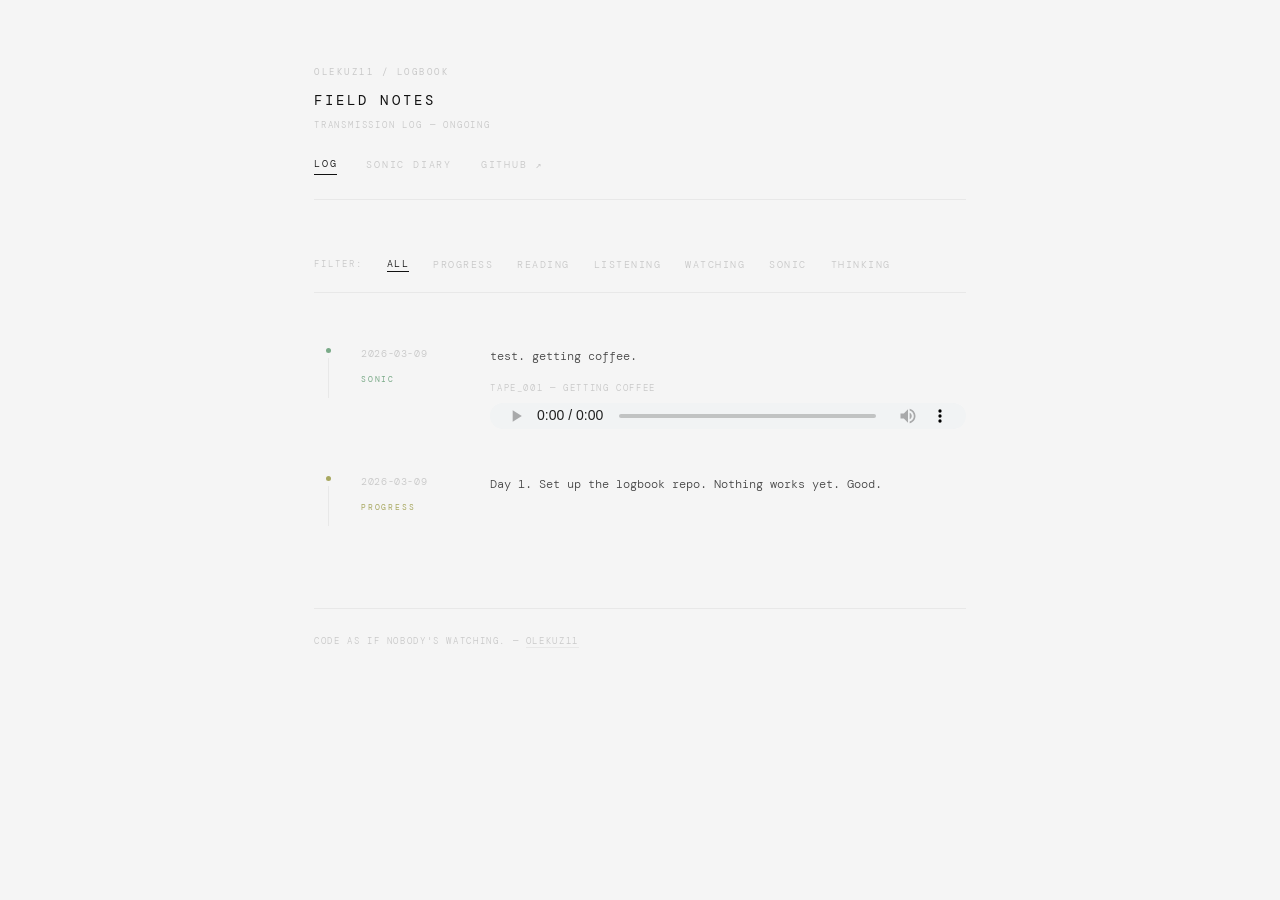
<file: index.html>
<!DOCTYPE html>
<html lang="en">
<head>
  <meta charset="UTF-8">
  <meta name="viewport" content="width=device-width, initial-scale=1.0">
  <title>logbook — olekuz11</title>
  <link rel="stylesheet" href="style.css">
</head>
<body>

  <header>
    <h1>olekuz11 / logbook</h1>
    <div class="site-title">field notes</div>
    <div class="site-sub">transmission log — ongoing</div>
    <nav>
      <a href="index.html" class="active">log</a>
      <a href="sound.html">sonic diary</a>
      <a href="https://github.com/olekuz11" target="_blank">github ↗</a>
      <span class="nav-sep"></span>
    </nav>
  </header>

  <div class="filter-bar">
    <span>filter:</span>
    <button class="filter-btn active" data-filter="all">all</button>
    <button class="filter-btn" data-filter="progress">progress</button>
    <button class="filter-btn" data-filter="reading">reading</button>
    <button class="filter-btn" data-filter="listening">listening</button>
    <button class="filter-btn" data-filter="watching">watching</button>
    <button class="filter-btn" data-filter="sonic">sonic</button>
    <button class="filter-btn" data-filter="thinking">thinking</button>
  </div>

  <main id="log">

    <!-- ═══════════════════════════════════════════════
         HOW TO ADD AN ENTRY:

         Copy one block below, paste at the TOP of
         <main> (newest first). Change data-tag,
         date, text. For sonic: update audio src.

         Tags: progress / reading / listening /
               watching / sonic / thinking
    ════════════════════════════════════════════════ -->

    <article class="entry" data-tag="sonic">
      <div class="entry-signal">
        <div class="entry-dot"></div>
        <div class="entry-vline"></div>
      </div>
      <div class="entry-meta">
        <time class="entry-date">2026-03-09</time>
        <span class="entry-tag sonic">sonic</span>
      </div>
      <div class="entry-body">
        <p>test. getting coffee.</p>
        <div class="audio-wrap">
          <span class="audio-label">tape_001 — getting coffee</span>
          <audio controls>
            <source src="https://archive.org/download/tape-001-test-getting-coffee/tape_001_test_getting%20coffee.m4a" type="audio/mp4">
          </audio>
        </div>
      </div>
    </article>

    <article class="entry" data-tag="progress">
      <div class="entry-signal">
        <div class="entry-dot"></div>
        <div class="entry-vline"></div>
      </div>
      <div class="entry-meta">
        <time class="entry-date">2026-03-09</time>
        <span class="entry-tag progress">progress</span>
      </div>
      <div class="entry-body">
        <p>Day 1. Set up the logbook repo. Nothing works yet. Good.</p>
      </div>
    </article>

  </main>

  <div class="empty-state" id="empty">
    — no entries with this tag yet —
  </div>

  <footer>
    code as if nobody's watching. — <a href="https://github.com/olekuz11" target="_blank">olekuz11</a>
  </footer>

  <script>
    const buttons = document.querySelectorAll('.filter-btn');
    const entries = document.querySelectorAll('.entry');
    const empty   = document.getElementById('empty');

    function applyFilter(filter) {
      let visible = 0;

      entries.forEach(entry => {
        const match = filter === 'all' || entry.dataset.tag === filter;
        entry.classList.toggle('hidden', !match);
        if (match) visible++;
      });

      empty.style.display = visible === 0 ? 'block' : 'none';

      buttons.forEach(btn => {
        btn.classList.toggle('active', btn.dataset.filter === filter);
      });

      if (filter !== 'all') {
        history.replaceState(null, '', '?filter=' + filter);
      } else {
        history.replaceState(null, '', window.location.pathname);
      }
    }

    const params = new URLSearchParams(window.location.search);
    const initial = params.get('filter') || 'all';
    applyFilter(initial);

    buttons.forEach(btn => {
      btn.addEventListener('click', () => applyFilter(btn.dataset.filter));
    });
  </script>

</body>
</html>
</file>
<file: style.css>
/* olekuz11 — logbook */

@import url('https://fonts.googleapis.com/css2?family=DM+Mono:ital,wght@0,300;0,400;0,500;1,300&display=swap');

:root {
  --bg: #f5f5f5;
  --ink: #111111;
  --dim: #999;
  --faint: #c8c8c8;
  --line: #e8e8e8;
  --tag-active: #111;
  --tag-active-text: #f5f5f5;

  --dot-sonic:    #7aaa88;
  --dot-progress: #a8a860;
  --dot-reading:  #8888bb;
  --dot-listening:#bb8866;
  --dot-watching: #6699aa;
  --dot-thinking: #aa7777;
}

* { box-sizing: border-box; margin: 0; padding: 0; }

body {
  background: var(--bg);
  color: var(--ink);
  font-family: 'DM Mono', 'Courier New', monospace;
  font-size: 12px;
  font-weight: 300;
  line-height: 1.8;
  max-width: 700px;
  margin: 0 auto;
  padding: 4rem 1.5rem 8rem;
}

/* ── HEADER ── */
header {
  margin-bottom: 3.5rem;
  padding-bottom: 1.5rem;
  border-bottom: 1px solid var(--line);
}

header h1 {
  font-size: 9px;
  font-weight: 400;
  letter-spacing: 0.28em;
  text-transform: uppercase;
  color: var(--faint);
  margin-bottom: 0.5rem;
}

header .site-title {
  font-size: 14px;
  font-weight: 400;
  letter-spacing: 0.22em;
  text-transform: uppercase;
  color: var(--ink);
  margin-bottom: 0.2rem;
}

header .site-sub {
  font-size: 9px;
  letter-spacing: 0.2em;
  text-transform: uppercase;
  color: var(--faint);
  margin-bottom: 1.4rem;
}

header nav {
  display: flex;
  gap: 1.8rem;
  align-items: center;
}

header nav a {
  text-decoration: none;
  color: var(--faint);
  font-size: 10px;
  letter-spacing: 0.18em;
  text-transform: uppercase;
  transition: color 0.1s;
}

header nav a:hover { color: var(--ink); }

header nav a.active {
  color: var(--ink);
  border-bottom: 1px solid var(--ink);
  padding-bottom: 1px;
}

header nav .nav-sep { display: none; }

/* ── FILTER BAR ── */
.filter-bar {
  margin-bottom: 3rem;
  display: flex;
  gap: 1.5rem;
  flex-wrap: wrap;
  align-items: center;
  padding-bottom: 1.2rem;
  border-bottom: 1px solid var(--line);
}

.filter-bar span {
  font-size: 9px;
  color: var(--faint);
  letter-spacing: 0.22em;
  text-transform: uppercase;
}

.filter-btn {
  background: none;
  border: none;
  font-family: 'DM Mono', 'Courier New', monospace;
  font-size: 10px;
  font-weight: 300;
  cursor: pointer;
  padding: 0;
  color: var(--faint);
  letter-spacing: 0.15em;
  text-transform: uppercase;
  transition: color 0.1s;
  position: relative;
}

.filter-btn:hover { color: var(--dim); }

.filter-btn.active {
  color: var(--ink);
}

.filter-btn.active::after {
  content: '';
  display: block;
  height: 1px;
  background: var(--ink);
  margin-top: 1px;
}

/* ── ENTRIES ── */
.entry {
  display: grid;
  grid-template-columns: 28px 110px 1fr;
  gap: 0 1.2rem;
  align-items: start;
  position: relative;
}

.entry.hidden { display: none; }

/* the dot + vertical line column */
.entry-signal {
  display: flex;
  flex-direction: column;
  align-items: center;
  padding-top: 0.45rem;
}

.entry-dot {
  width: 5px;
  height: 5px;
  border-radius: 50%;
  background: var(--faint);
  flex-shrink: 0;
  transition: background 0.1s;
}

.entry[data-tag="sonic"]    .entry-dot { background: var(--dot-sonic); }
.entry[data-tag="progress"] .entry-dot { background: var(--dot-progress); }
.entry[data-tag="reading"]  .entry-dot { background: var(--dot-reading); }
.entry[data-tag="listening"].entry-dot { background: var(--dot-listening); }
.entry[data-tag="watching"] .entry-dot { background: var(--dot-watching); }
.entry[data-tag="thinking"] .entry-dot { background: var(--dot-thinking); }

.entry-vline {
  width: 1px;
  background: var(--line);
  flex: 1;
  min-height: 2.5rem;
  margin-top: 0.3rem;
}

/* meta column */
.entry-meta {
  padding-top: 0.3rem;
}

.entry-date {
  display: block;
  font-size: 10px;
  color: var(--faint);
  letter-spacing: 0.06em;
  white-space: nowrap;
  margin-bottom: 0.3rem;
}

.entry-tag {
  display: inline-block;
  font-size: 8px;
  font-weight: 400;
  letter-spacing: 0.22em;
  text-transform: uppercase;
  color: var(--faint);
}

.entry-tag.sonic    { color: var(--dot-sonic); }
.entry-tag.progress { color: var(--dot-progress); }
.entry-tag.reading  { color: var(--dot-reading); }
.entry-tag.listening{ color: var(--dot-listening); }
.entry-tag.watching { color: var(--dot-watching); }
.entry-tag.thinking { color: var(--dot-thinking); }

/* body column */
.entry-body {
  padding-top: 0.3rem;
  padding-bottom: 2rem;
  font-size: 12px;
  font-weight: 300;
  line-height: 1.85;
  color: #444;
}

.entry-body p { margin: 0; }

.entry-body a {
  color: var(--ink);
  text-decoration: underline;
  text-underline-offset: 3px;
  text-decoration-color: var(--line);
}

.entry-body a:hover { text-decoration-color: var(--ink); }

/* ── AUDIO ── */
.audio-wrap { margin-top: 0.8rem; }

.audio-label {
  display: block;
  font-size: 9px;
  color: var(--faint);
  letter-spacing: 0.18em;
  text-transform: uppercase;
  margin-bottom: 0.4rem;
}

audio { width: 100%; height: 26px; outline: none; }

/* ── EMPTY ── */
.empty-state {
  display: none;
  padding: 2rem 0 2rem 4rem;
  color: var(--faint);
  font-size: 11px;
  letter-spacing: 0.12em;
}

/* ── FOOTER ── */
footer {
  margin-top: 5rem;
  padding-top: 1.5rem;
  border-top: 1px solid var(--line);
  font-size: 9px;
  color: var(--faint);
  letter-spacing: 0.18em;
  text-transform: uppercase;
}

footer a {
  color: var(--faint);
  text-decoration: none;
  border-bottom: 1px solid var(--line);
}

footer a:hover { color: var(--ink); border-color: var(--ink); }

/* ── RESPONSIVE ── */
@media (max-width: 520px) {
  .entry {
    grid-template-columns: 20px 1fr;
    grid-template-rows: auto auto;
  }

  .entry-signal { grid-row: 1 / 3; }

  .entry-meta {
    grid-column: 2;
    display: flex;
    gap: 0.8rem;
    align-items: baseline;
  }

  .entry-body {
    grid-column: 2;
    padding-bottom: 1.5rem;
  }
}
</file>
